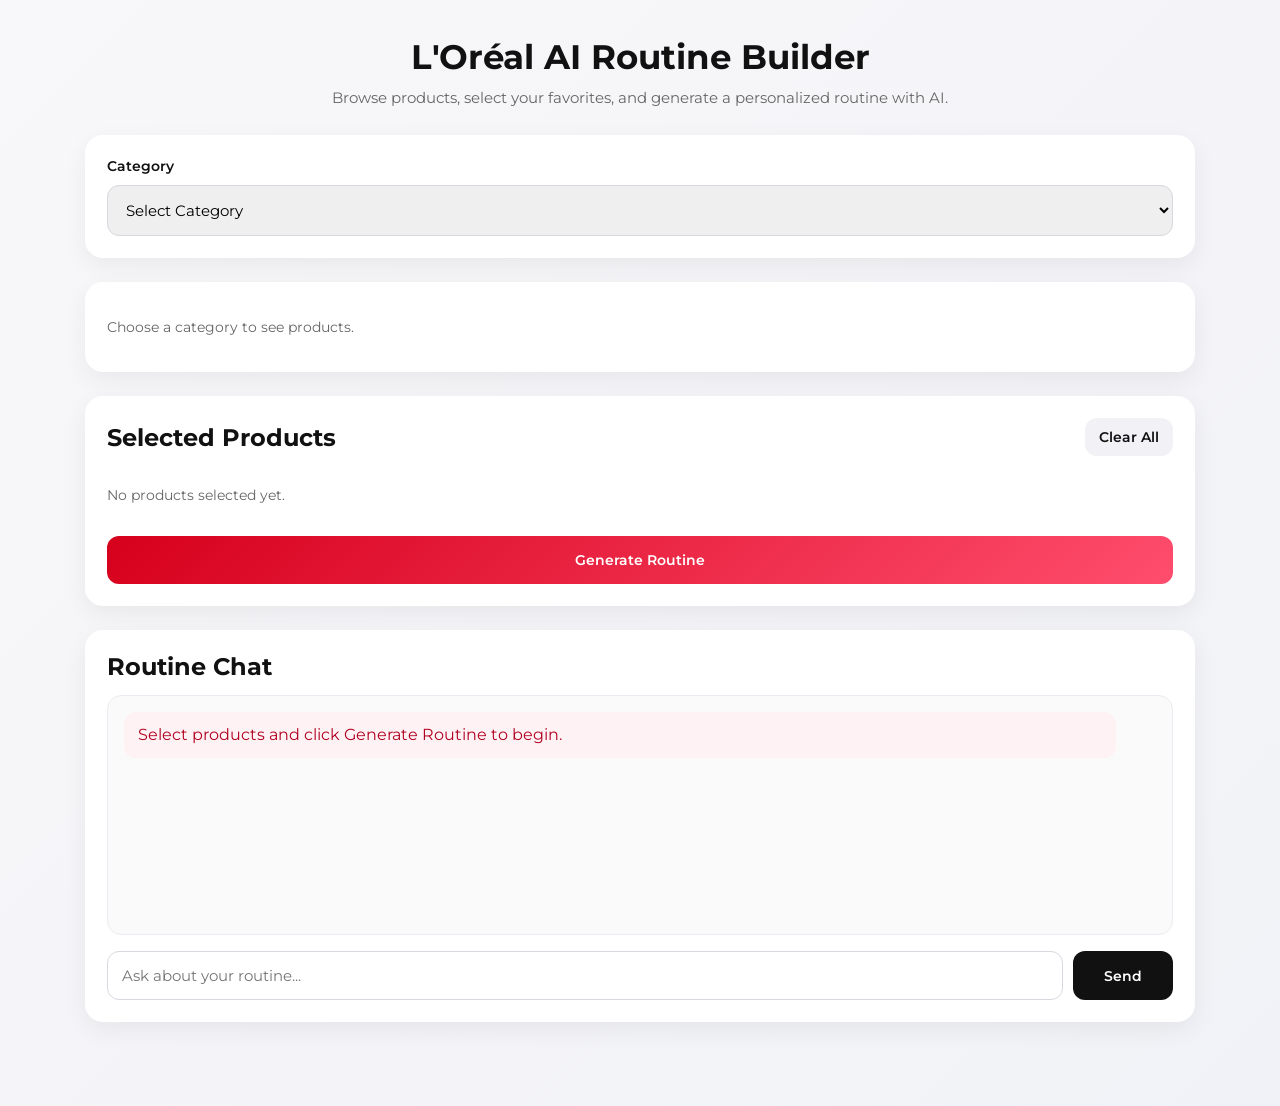
<file: index.html>
<!DOCTYPE html>
<html lang="en">
  <head>
    <meta charset="UTF-8" />
    <meta name="viewport" content="width=device-width, initial-scale=1.0" />
    <title>L'Oréal AI Routine Builder</title>
    <link
      href="https://fonts.googleapis.com/css2?family=Montserrat:wght@300;500;700&display=swap"
      rel="stylesheet"
    />
    <link rel="stylesheet" href="styles.css" />
  </head>
  <body>
    <div class="container">
      <header class="hero">
        <h1>L'Oréal AI Routine Builder</h1>
        <p class="subtitle">
          Browse products, select your favorites, and generate a personalized routine with AI.
        </p>
      </header>

      <section class="controls">
        <label for="categoryFilter" class="label">Category</label>
        <select id="categoryFilter">
          <option value="">Select Category</option>
          <option value="cleanser">Cleanser</option>
          <option value="moisturizer">Moisturizer</option>
          <option value="skincare">Skincare</option>
          <option value="haircare">Haircare</option>
          <option value="makeup">Makeup</option>
          <option value="fragrance">Fragrance</option>
          <option value="hair color">Hair Color</option>
          <option value="hair styling">Hair Styling</option>
          <option value="men's grooming">Men's Grooming</option>
          <option value="suncare">Suncare</option>
        </select>
      </section>

      <section class="panel">
        <div id="productsContainer" class="products-grid">
          <p class="empty-state">Choose a category to see products.</p>
        </div>
      </section>

      <section class="panel">
        <div class="section-header">
          <h2>Selected Products</h2>
          <button id="clearSelections" type="button" class="secondary-btn">
            Clear All
          </button>
        </div>
        <div id="selectedProducts" class="selected-products">
          <p class="empty-state">No products selected yet.</p>
        </div>
        <button id="generateRoutine" type="button" class="primary-btn">
          Generate Routine
        </button>
      </section>

      <section class="panel">
        <h2>Routine Chat</h2>
        <div id="chatWindow" class="chat-window"></div>
        <form id="chatForm" class="chat-form">
          <input
            id="userInput"
            type="text"
            placeholder="Ask about your routine..."
            autocomplete="off"
            required
          />
          <button type="submit">Send</button>
        </form>
      </section>
    </div>

    <script src="script.js"></script>
  </body>
</html>
</file>
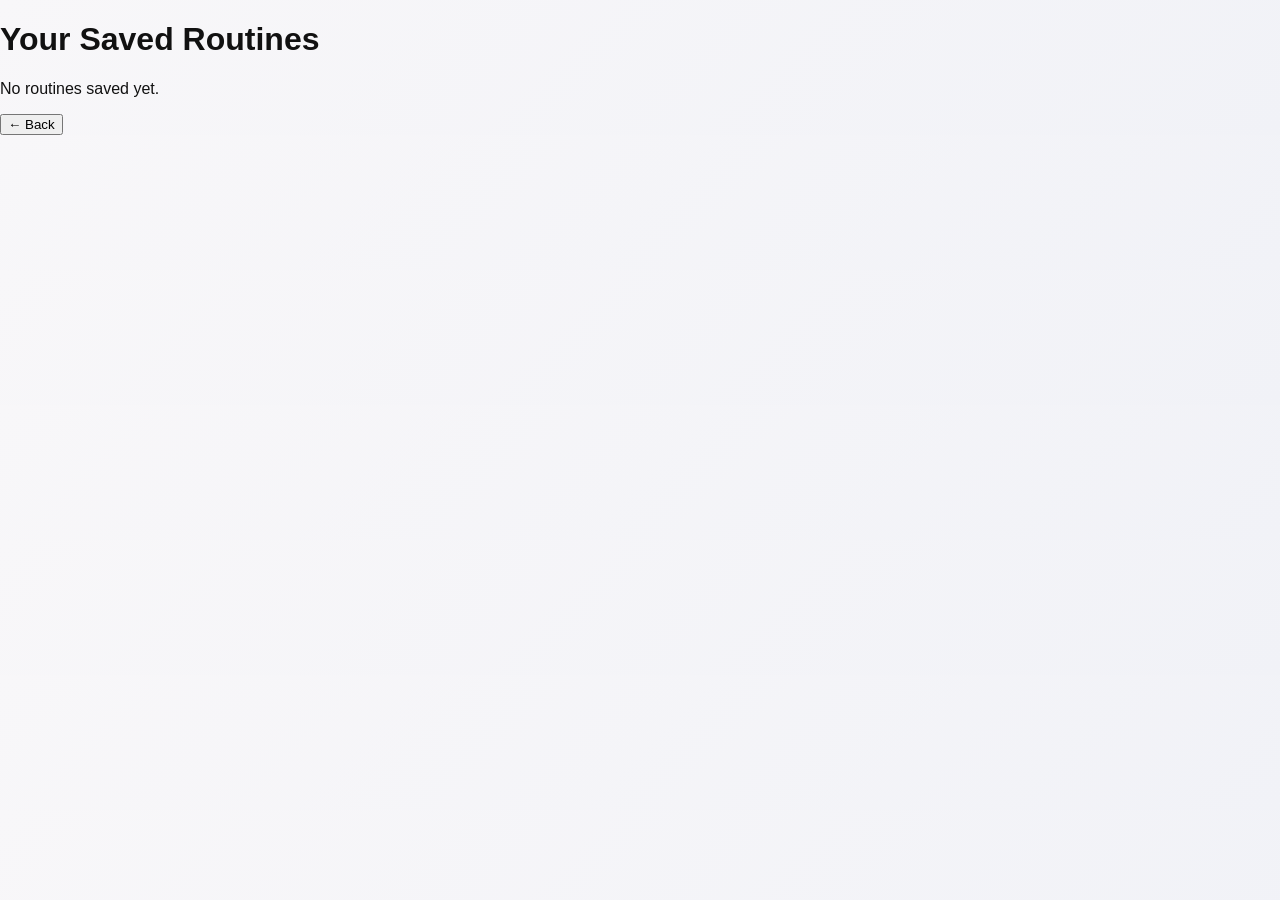
<file: dashboard.html>
<!DOCTYPE html>
<html>
<head>
  <title>Dashboard</title>
  <link rel="stylesheet" href="styles.css"/>
</head>

<body>
  <div class="page-wrapper">
    <h1>Your Saved Routines</h1>
    <div id="savedRoutines"></div>
    <button onclick="goHome()">← Back</button>
  </div>

  <script src="dashboard.js"></script>
</body>
</html>
</file>
<file: styles.css>
* {
  box-sizing: border-box;
}

body {
  margin: 0;
  font-family: "Montserrat", sans-serif;
  background: linear-gradient(135deg, #f8f7f9, #f1f2f7);
  color: #111;
}

.container {
  max-width: 1150px;
  margin: 0 auto;
  padding: 36px 20px 60px;
}

.hero {
  text-align: center;
  margin-bottom: 28px;
}

.hero h1 {
  margin: 0 0 10px;
  font-size: 34px;
  font-weight: 700;
}

.subtitle {
  margin: 0;
  color: #666;
  font-size: 15px;
}

.controls,
.panel {
  background: #fff;
  border-radius: 18px;
  padding: 22px;
  box-shadow: 0 8px 24px rgba(0, 0, 0, 0.06);
  margin-bottom: 24px;
}

.label {
  display: block;
  font-size: 14px;
  margin-bottom: 10px;
  font-weight: 600;
}

select,
input {
  width: 100%;
  padding: 14px;
  border-radius: 12px;
  border: 1px solid #d8d8df;
  font-size: 15px;
  font-family: inherit;
}

select:focus,
input:focus {
  outline: none;
  border-color: #d6001c;
  box-shadow: 0 0 0 3px rgba(214, 0, 28, 0.12);
}

.products-grid {
  display: grid;
  grid-template-columns: repeat(auto-fit, minmax(255px, 1fr));
  gap: 20px;
}

.product {
  background: #fff;
  border-radius: 16px;
  padding: 18px;
  box-shadow: 0 6px 18px rgba(0, 0, 0, 0.06);
  transition: transform 0.2s ease, box-shadow 0.2s ease, border 0.2s ease;
  border: 2px solid transparent;
}

.product:hover {
  transform: translateY(-4px);
  box-shadow: 0 12px 26px rgba(0, 0, 0, 0.1);
}

.product.selected {
  border-color: #d6001c;
}

.product img {
  width: 100%;
  height: 190px;
  object-fit: contain;
  display: block;
  margin-bottom: 14px;
}

.product h3 {
  margin: 0 0 8px;
  font-size: 17px;
  line-height: 1.35;
}

.product .brand {
  margin: 0 0 6px;
  color: #a67b00;
  font-size: 14px;
  font-weight: 600;
}

.product .category {
  margin: 0 0 12px;
  color: #666;
  font-size: 13px;
  text-transform: capitalize;
}

.product .description {
  margin: 0 0 16px;
  color: #444;
  font-size: 13px;
  line-height: 1.55;
}

.product button {
  width: 100%;
  padding: 12px;
  background: #111;
  color: #fff;
  border: none;
  border-radius: 12px;
  cursor: pointer;
  font-family: inherit;
  font-size: 14px;
  font-weight: 600;
}

.section-header {
  display: flex;
  justify-content: space-between;
  align-items: center;
  gap: 12px;
  margin-bottom: 16px;
}

.section-header h2,
.panel h2 {
  margin: 0;
}

.selected-products {
  display: flex;
  flex-wrap: wrap;
  gap: 10px;
  min-height: 28px;
  margin-bottom: 18px;
}

.selected-item {
  background: #111;
  color: #fff;
  padding: 8px 12px;
  border-radius: 999px;
  font-size: 13px;
}

.primary-btn,
.secondary-btn,
.chat-form button {
  border: none;
  border-radius: 12px;
  cursor: pointer;
  font-family: inherit;
  font-size: 14px;
  font-weight: 600;
}

.primary-btn {
  width: 100%;
  padding: 15px;
  background: linear-gradient(135deg, #d6001c, #ff4d6d);
  color: #fff;
}

.secondary-btn {
  padding: 10px 14px;
  background: #f2f2f6;
  color: #111;
}

.chat-window {
  background: #fafafa;
  border: 1px solid #ececf2;
  border-radius: 14px;
  padding: 16px;
  min-height: 240px;
  max-height: 380px;
  overflow-y: auto;
  margin: 14px 0 16px;
}

.message {
  margin-bottom: 12px;
  padding: 11px 14px;
  border-radius: 12px;
  line-height: 1.5;
  white-space: pre-wrap;
}

.message.user {
  background: #111;
  color: #fff;
  margin-left: 40px;
}

.message.ai {
  background: #f0f0f5;
  color: #111;
  margin-right: 40px;
}

.message.status {
  background: #fff2f4;
  color: #b00020;
  margin-right: 40px;
}

.chat-form {
  display: flex;
  gap: 10px;
}

.chat-form input {
  flex: 1;
}

.chat-form button {
  min-width: 100px;
  background: #111;
  color: #fff;
  padding: 0 18px;
}

.empty-state {
  color: #666;
  font-size: 14px;
}

@media (max-width: 700px) {
  .hero h1 {
    font-size: 28px;
  }

  .section-header {
    flex-direction: column;
    align-items: stretch;
  }

  .chat-form {
    flex-direction: column;
  }

  .chat-form button {
    width: 100%;
    min-width: 0;
    padding: 14px;
  }
}
</file>
